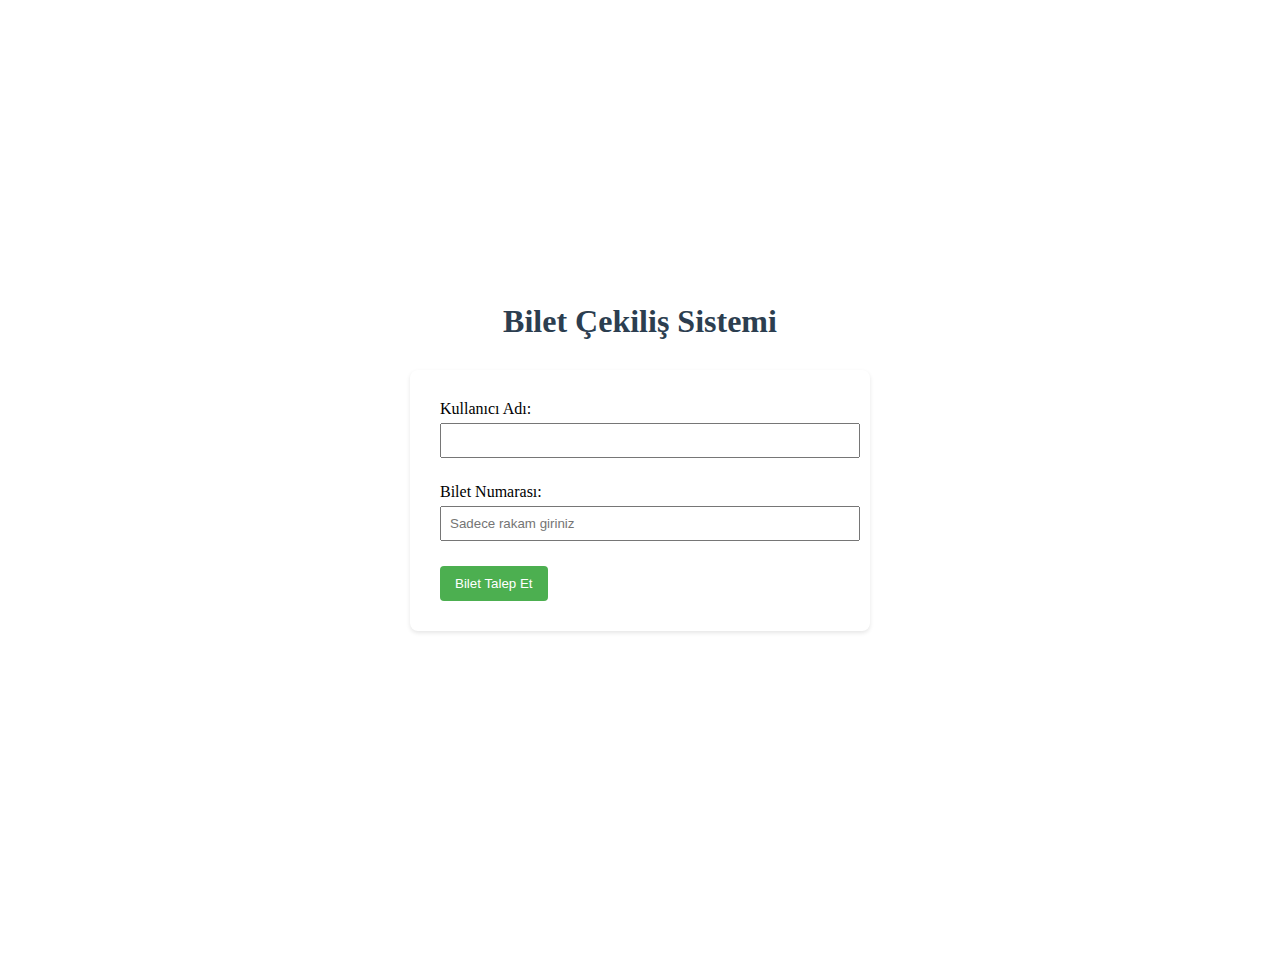
<file: index.html>
<!DOCTYPE html>
<html lang="tr">
<head>
    <meta charset="UTF-8">
    <meta name="viewport" content="width=device-width, initial-scale=1.0">
    <title>Bilet Çekiliş Sistemi</title>
    <link rel="stylesheet" href="css/style.css">
</head>
<body>
    <div class="container">
        <h1>Bilet Çekiliş Sistemi</h1>
        <div class="ticket-form">
            <div class="form-group">
                <label for="username">Kullanıcı Adı:</label>
                <input type="text" id="username" required>
            </div>
            <div class="form-group">
                <label for="ticketNumber">Bilet Numarası:</label>
                <input type="text" 
                       id="ticketNumber" 
                       required 
                       pattern="[0-9]*" 
                       inputmode="numeric" 
                       placeholder="Sadece rakam giriniz"
                       maxlength="20">
            </div>
            <button onclick="requestTicket()">Bilet Talep Et</button>
        </div>
        <div id="statusMessage"></div>
    </div>
    <script src="js/main.js"></script>
</body>
</html>
</file>
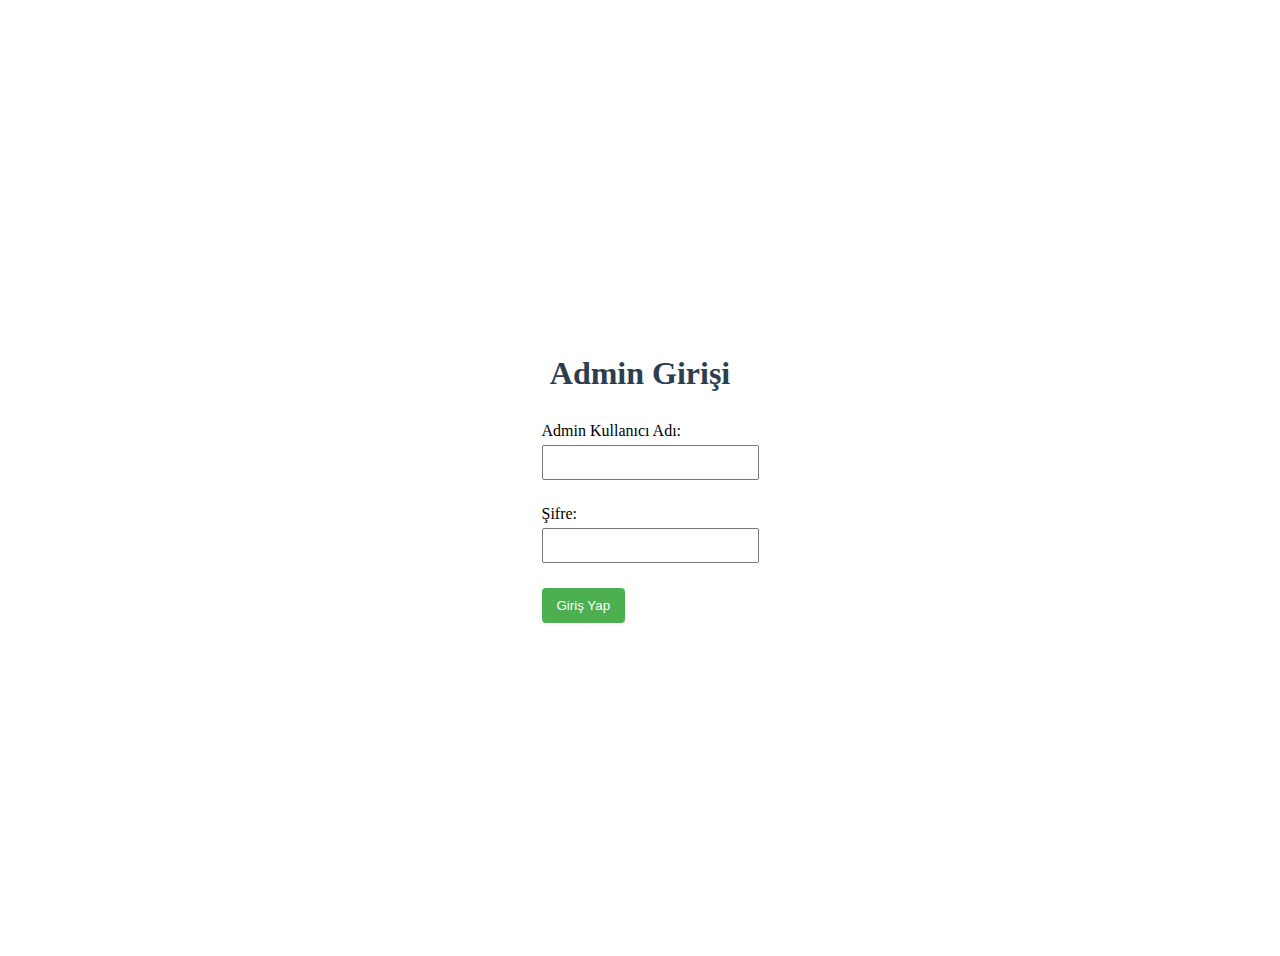
<file: admin.html>
<!DOCTYPE html>
<html lang="tr">
<head>
    <meta charset="UTF-8">
    <meta name="viewport" content="width=device-width, initial-scale=1.0">
    <title>Bilet Çekiliş Sistemi - Admin Paneli</title>
    <link rel="stylesheet" href="css/style.css">
    <link rel="stylesheet" href="https://cdnjs.cloudflare.com/ajax/libs/font-awesome/6.0.0/css/all.min.css">
</head>
<body>
    <div class="container">
        <div id="loginSection">
            <h1>Admin Girişi</h1>
            <form id="adminLoginForm">
                <div class="form-group">
                    <label for="adminUsername">Admin Kullanıcı Adı:</label>
                    <input type="text" id="adminUsername" required>
                </div>
                <div class="form-group">
                    <label for="adminPassword">Şifre:</label>
                    <input type="password" id="adminPassword" required>
                </div>
                <button type="submit">Giriş Yap</button>
            </form>
        </div>

        <div id="adminPanel" style="display: none;" class="admin-layout">
            <div class="sidebar">
                <div class="sidebar-header">
                    <h2>Admin Panel</h2>
                </div>
                <nav class="sidebar-nav">
                    <a href="#" class="nav-item active" data-page="dashboard">
                        <i class="fas fa-chart-line"></i>
                        Dashboard
                    </a>
                    <a href="#" class="nav-item" data-page="requests">
                        <i class="fas fa-ticket-alt"></i>
                        Talepler
                    </a>
                </nav>
                <div class="sidebar-footer">
                    <button onclick="logout()" class="btn-logout">
                        <i class="fas fa-sign-out-alt"></i>
                        Çıkış Yap
                    </button>
                </div>
            </div>

            <div class="content-wrapper">
                <div id="dashboardPage" class="content-page">
                    <h1>Dashboard</h1>
                    <div class="stats-container">
                        <div class="stat-card">
                            <div class="stat-icon">
                                <i class="fas fa-ticket-alt"></i>
                            </div>
                            <div class="stat-info">
                                <h3>Toplam Talep</h3>
                                <p id="totalRequests">0</p>
                            </div>
                        </div>
                        <div class="stat-card">
                            <div class="stat-icon pending">
                                <i class="fas fa-clock"></i>
                            </div>
                            <div class="stat-info">
                                <h3>Bekleyen</h3>
                                <p id="pendingRequests">0</p>
                            </div>
                        </div>
                        <div class="stat-card">
                            <div class="stat-icon approved">
                                <i class="fas fa-check"></i>
                            </div>
                            <div class="stat-info">
                                <h3>Onaylanan</h3>
                                <p id="approvedRequests">0</p>
                            </div>
                        </div>
                        <div class="stat-card">
                            <div class="stat-icon rejected">
                                <i class="fas fa-times"></i>
                            </div>
                            <div class="stat-info">
                                <h3>Reddedilen</h3>
                                <p id="rejectedRequests">0</p>
                            </div>
                        </div>
                        <div class="stat-card">
                            <div class="stat-icon users">
                                <i class="fas fa-users"></i>
                            </div>
                            <div class="stat-info">
                                <h3>Bilet Alan Üye Sayısı</h3>
                                <p id="uniqueUsers">0</p>
                            </div>
                        </div>
                        <div class="stat-card">
                            <div class="stat-icon top-user">
                                <i class="fas fa-crown"></i>
                            </div>
                            <div class="stat-info">
                                <h3>En Çok Bilet Alan Üye</h3>
                                <p id="topUser">-</p>
                                <small id="topUserCount">0 bilet</small>
                            </div>
                        </div>
                        <div class="stat-card">
                            <div class="stat-icon today">
                                <i class="fas fa-calendar-day"></i>
                            </div>
                            <div class="stat-info">
                                <h3>Bugünkü Talepler</h3>
                                <p id="todayRequests">0</p>
                            </div>
                        </div>
                        <div class="stat-card">
                            <div class="stat-icon average">
                                <i class="fas fa-chart-line"></i>
                            </div>
                            <div class="stat-info">
                                <h3>Ortalama Günlük Talep</h3>
                                <p id="avgRequests">0</p>
                            </div>
                        </div>
                    </div>
                </div>

                <div id="requestsPage" class="content-page" style="display: none;">
                    <div class="page-header">
                        <h1>Bilet Talepleri</h1>
                        <div class="filter-section">
                            <div class="search-box">
                                <div class="search-input">
                                    <div class="input-container">
                                        <i class="fas fa-user"></i>
                                        <input type="text" id="usernameSearch" placeholder="Kullanıcı adı ile ara...">
                                    </div>
                                </div>
                                <div class="search-input">
                                    <div class="input-container">
                                        <i class="fas fa-ticket-alt"></i>
                                        <input type="text" id="ticketSearch" placeholder="Bilet numarası ile ara...">
                                    </div>
                                </div>
                            </div>
                            <div class="filter-group">
                                <div class="date-filter">
                                    <div class="date-input">
                                        <i class="fas fa-calendar"></i>
                                        <input type="date" id="startDate" placeholder="Başlangıç tarihi">
                                    </div>
                                    <span class="date-separator">-</span>
                                    <div class="date-input">
                                        <i class="fas fa-calendar"></i>
                                        <input type="date" id="endDate" placeholder="Bitiş tarihi">
                                    </div>
                                </div>
                                <select id="statusFilter">
                                    <option value="all">Tüm Talepler</option>
                                    <option value="pending">Bekleyenler</option>
                                    <option value="approved">Onaylananlar</option>
                                    <option value="rejected">Reddedilenler</option>
                                </select>
                            </div>
                        </div>
                    </div>

                    <div class="requests-table">
                        <div class="table-header">
                            <div class="header-cell">Kullanıcı Adı</div>
                            <div class="header-cell">Bilet Numarası</div>
                            <div class="header-cell">Tarih</div>
                            <div class="header-cell">İşlem Durumu</div>
                        </div>
                        <div id="ticketRequests" class="table-body">
                            <!-- Talepler burada listelenecek -->
                        </div>
                    </div>
                    <div id="pagination" class="pagination">
                        <!-- Sayfalama butonları burada oluşturulacak -->
                    </div>
                </div>
            </div>
        </div>
    </div>
    <script src="js/admin.js"></script>
</body>
</html>
</file>
<file: css/style.css>
.container {
    max-width: none;
    margin: 0;
    padding: 0;
}

.form-group {
    margin-bottom: 15px;
}

label {
    display: block;
    margin-bottom: 5px;
}

input {
    width: 100%;
    padding: 8px;
    margin-bottom: 10px;
}

button {
    background-color: #4CAF50;
    color: white;
    padding: 10px 15px;
    border: none;
    border-radius: 4px;
    cursor: pointer;
}

button:hover {
    background-color: #45a049;
}

.requests-list {
    margin-top: 20px;
}

.ticket-request {
    border: 1px solid #ddd;
    padding: 15px;
    margin-bottom: 10px;
    display: flex;
    justify-content: space-between;
    align-items: center;
}

.status {
    padding: 5px 10px;
    border-radius: 4px;
}

.status-pending {
    background-color: #fff3cd;
    color: #856404;
}

.status-approved {
    background-color: #d4edda;
    color: #155724;
}

.status-rejected {
    background-color: #f8d7da;
    color: #721c24;
}

#statusMessage {
    margin-top: 20px;
    padding: 10px;
}

.success {
    background-color: #dff0d8;
    color: #3c763d;
    border: 1px solid #d6e9c6;
}

.error {
    background-color: #f2dede;
    color: #a94442;
    border: 1px solid #ebccd1;
}

/* Tablo stilleri */
.requests-table {
    width: 100%;
    border: 1px solid #dee2e6;
    border-radius: 8px;
    overflow: hidden;
    margin-top: 20px;
}

.table-header {
    display: grid;
    grid-template-columns: 2fr 1.5fr 2fr 2.5fr;
    background-color: #f8f9fa;
    border-bottom: 2px solid #dee2e6;
}

.header-cell {
    padding: 15px;
    font-weight: bold;
    color: #495057;
    white-space: nowrap;
}

.table-row {
    display: grid;
    grid-template-columns: 2fr 1.5fr 2fr 2.5fr;
    border-bottom: 1px solid #dee2e6;
    align-items: center;
}

.table-row:last-child {
    border-bottom: none;
}

.table-cell {
    padding: 15px;
    display: flex;
    align-items: center;
    overflow: hidden;
    text-overflow: ellipsis;
    white-space: nowrap;
}

.status-badge {
    padding: 6px 12px;
    border-radius: 20px;
    font-size: 0.85rem;
    font-weight: 500;
    display: inline-flex;
    align-items: center;
    gap: 6px;
    min-width: 100px;
    justify-content: center;
    flex-shrink: 0;
}

.status-badge i {
    font-size: 0.8rem;
}

.action-buttons {
    display: flex;
    gap: 8px;
    margin-left: auto;
    flex-shrink: 0;
}

/* Buton stilleri güncelleniyor */
.btn {
    padding: 8px;
    border-radius: 4px;
    border: none;
    cursor: pointer;
    display: inline-flex;
    align-items: center;
    justify-content: center;
    width: 32px;
    height: 32px;
    transition: all 0.2s;
}

.btn i {
    font-size: 1rem;
}

.btn-approve {
    background-color: #28a745;
    color: white;
}

.btn-approve:hover {
    background-color: #218838;
}

.btn-reject {
    background-color: #dc3545;
    color: white;
}

.btn-reject:hover {
    background-color: #c82333;
}

.btn-undo {
    background-color: #6c757d;
    color: white;
}

.btn-undo:hover {
    background-color: #5a6268;
}

/* Table cell düzenleniyor */
.table-cell {
    padding: 15px;
    display: flex;
    align-items: center;
}

/* Son sütundaki hizalama için */
.table-cell:last-child {
    justify-content: space-between;
    gap: 10px;
}

/* Sayfalama stilleri */
.pagination {
    margin-top: 20px;
    display: flex;
    justify-content: center;
}

.pagination-buttons {
    display: flex;
    gap: 8px;
    align-items: center;
}

.btn-page {
    background-color: white;
    border: 1px solid #dee2e6;
    color: #495057;
    min-width: 32px;
    height: 32px;
    padding: 0 8px;
    margin: 0 2px;
}

.btn-page:disabled {
    opacity: 0.5;
    cursor: not-allowed;
}

.btn-page.active {
    background-color: #007bff;
    border-color: #007bff;
    color: white;
}

/* Tablo gövdesi için minimum yükseklik */
.table-body {
    min-height: 400px; /* 10 satır için yaklaşık yükseklik */
}

.empty-state {
    text-align: center;
    padding: 40px;
    color: #6c757d;
    font-style: italic;
}

/* Filtre bölümü düzenlemesi */
.filter-section {
    display: flex;
    align-items: center;
    gap: 20px;
    justify-content: space-between;
}

/* Arama kutusu stilleri */
.search-box {
    display: flex;
    gap: 100px;
    flex: 0.8;
    justify-content: flex-start;
    align-items: flex-end;
}

.search-input {
    position: relative;
    flex: 1;
    max-width: 200px;
}

.search-input .input-container {
    position: relative;
    width: 100%;
}

.search-input .input-container i {
    position: absolute;
    left: 10px;
    top: 50%;
    transform: translateY(-50%);
    color: #6c757d;
}

.search-input .input-container input {
    width: 100%;
    padding: 8px 8px 8px 35px;
    border: 1px solid #dee2e6;
    border-radius: 4px;
    font-size: 0.9rem;
    transition: border-color 0.2s;
}

.search-input input:focus {
    outline: none;
    border-color: #80bdff;
    box-shadow: 0 0 0 0.2rem rgba(0,123,255,.25);
}

.search-input input::placeholder {
    color: #adb5bd;
}

/* Select box stilini güncelle */
.filter-section select {
    min-width: 150px;
    padding: 8px 12px;
    border: 1px solid #dee2e6;
    border-radius: 4px;
    font-size: 0.9rem;
    color: #495057;
    background-color: white;
}

.filter-section select:focus {
    outline: none;
    border-color: #80bdff;
    box-shadow: 0 0 0 0.2rem rgba(0,123,255,.25);
}

/* Admin panel layout */
.admin-layout {
    display: flex;
    min-height: 100vh;
    margin: 0;
    position: relative;
    width: 100%;
}

/* Sidebar stilleri */
.sidebar {
    width: 250px;
    background-color: #2c3e50;
    color: white;
    display: flex;
    flex-direction: column;
    position: fixed;
    height: 100vh;
    left: 0;
    top: 0;
}

.sidebar-header {
    padding: 20px;
    border-bottom: 1px solid #34495e;
}

.sidebar-header h2 {
    margin: 0;
    font-size: 1.5rem;
}

.sidebar-nav {
    padding: 20px 0;
    flex: 1;
}

.nav-item {
    display: flex;
    align-items: center;
    padding: 12px 20px;
    color: #ecf0f1;
    text-decoration: none;
    transition: all 0.3s;
    gap: 10px;
}

.nav-item:hover {
    background-color: #34495e;
}

.nav-item.active {
    background-color: #3498db;
}

.nav-item i {
    width: 20px;
}

.sidebar-footer {
    padding: 20px;
    border-top: 1px solid #34495e;
}

.btn-logout {
    width: 100%;
    padding: 10px;
    background-color: #e74c3c;
    color: white;
    border: none;
    border-radius: 4px;
    cursor: pointer;
    display: flex;
    align-items: center;
    justify-content: center;
    gap: 8px;
}

.btn-logout:hover {
    background-color: #c0392b;
}

/* Ana içerik alanı */
.content-wrapper {
    flex: 1;
    margin-left: 250px;
    padding: 20px;
    background-color: #f8f9fa;
    min-height: 100vh;
}

/* Dashboard istatistik kartları */
.stats-container {
    display: grid;
    grid-template-columns: repeat(4, 1fr); /* 4 sütunlu grid */
    gap: 20px;
    margin-top: 20px;
}

/* Responsive tasarım için medya sorgusu */
@media (max-width: 1400px) {
    .stats-container {
        grid-template-columns: repeat(2, 1fr); /* Ekran küçüldüğünde 2 sütuna düş */
    }
}

@media (max-width: 768px) {
    .stats-container {
        grid-template-columns: 1fr; /* Mobilde tek sütuna düş */
    }
}

.stat-card {
    background: white;
    border-radius: 8px;
    padding: 20px;
    display: flex;
    align-items: center;
    gap: 15px;
    box-shadow: 0 2px 4px rgba(0,0,0,0.1);
}

.stat-icon {
    width: 50px;
    height: 50px;
    border-radius: 50%;
    background-color: #3498db;
    color: white;
    display: flex;
    align-items: center;
    justify-content: center;
    font-size: 1.5rem;
}

.stat-icon.pending {
    background-color: #f1c40f;
}

.stat-icon.approved {
    background-color: #2ecc71;
}

.stat-icon.rejected {
    background-color: #e74c3c;
}

.stat-icon.users {
    background-color: #9b59b6;
}

.stat-icon.top-user {
    background-color: #f1c40f;
}

.stat-icon.today {
    background-color: #1abc9c;
}

.stat-icon.average {
    background-color: #34495e;
}

.stat-info h3 {
    margin: 0;
    font-size: 0.9rem;
    color: #6c757d;
}

.stat-info p {
    margin: 5px 0 0;
    font-size: 1.5rem;
    font-weight: bold;
    color: #2c3e50;
}

/* Top user için küçük yazı stili */
.stat-info small {
    display: block;
    font-size: 0.8rem;
    color: #6c757d;
    margin-top: 2px;
}

/* Login section için özel stil */
#loginSection {
    max-width: 800px;
    margin: 0 auto;
    padding: 20px;
}

/* Filtre grubu stilleri */
.filter-group {
    display: flex;
    gap: 15px;
    align-items: center;
}

/* Tarih filtresi stilleri */
.date-filter {
    display: flex;
    align-items: center;
    gap: 10px;
}

.date-input {
    position: relative;
}

.date-input i {
    position: absolute;
    left: 10px;
    top: 50%;
    transform: translateY(-50%);
    color: #6c757d;
    pointer-events: none;
}

.date-input input[type="date"] {
    padding: 8px 8px 8px 35px;
    border: 1px solid #dee2e6;
    border-radius: 4px;
    font-size: 0.9rem;
    width: 150px;
}

.date-input input[type="date"]:focus {
    outline: none;
    border-color: #80bdff;
    box-shadow: 0 0 0 0.2rem rgba(0,123,255,.25);
}

.date-separator {
    color: #6c757d;
    font-weight: bold;
}

/* Bilet talep formu için ortalama stilleri */
.container {
    display: flex;
    flex-direction: column;
    align-items: center;
    justify-content: center;
    min-height: 100vh;
    padding: 20px;
}

h1 {
    text-align: center;
    margin-bottom: 30px;
    color: #2c3e50;
}

.ticket-form {
    width: 400px;
    padding: 30px;
    background-color: white;
    border-radius: 8px;
    box-shadow: 0 2px 4px rgba(0,0,0,0.1);
}

#statusMessage {
    width: 400px;
    margin-top: 20px;
    padding: 12px;
    border-radius: 4px;
    text-align: center;
}
</file>
